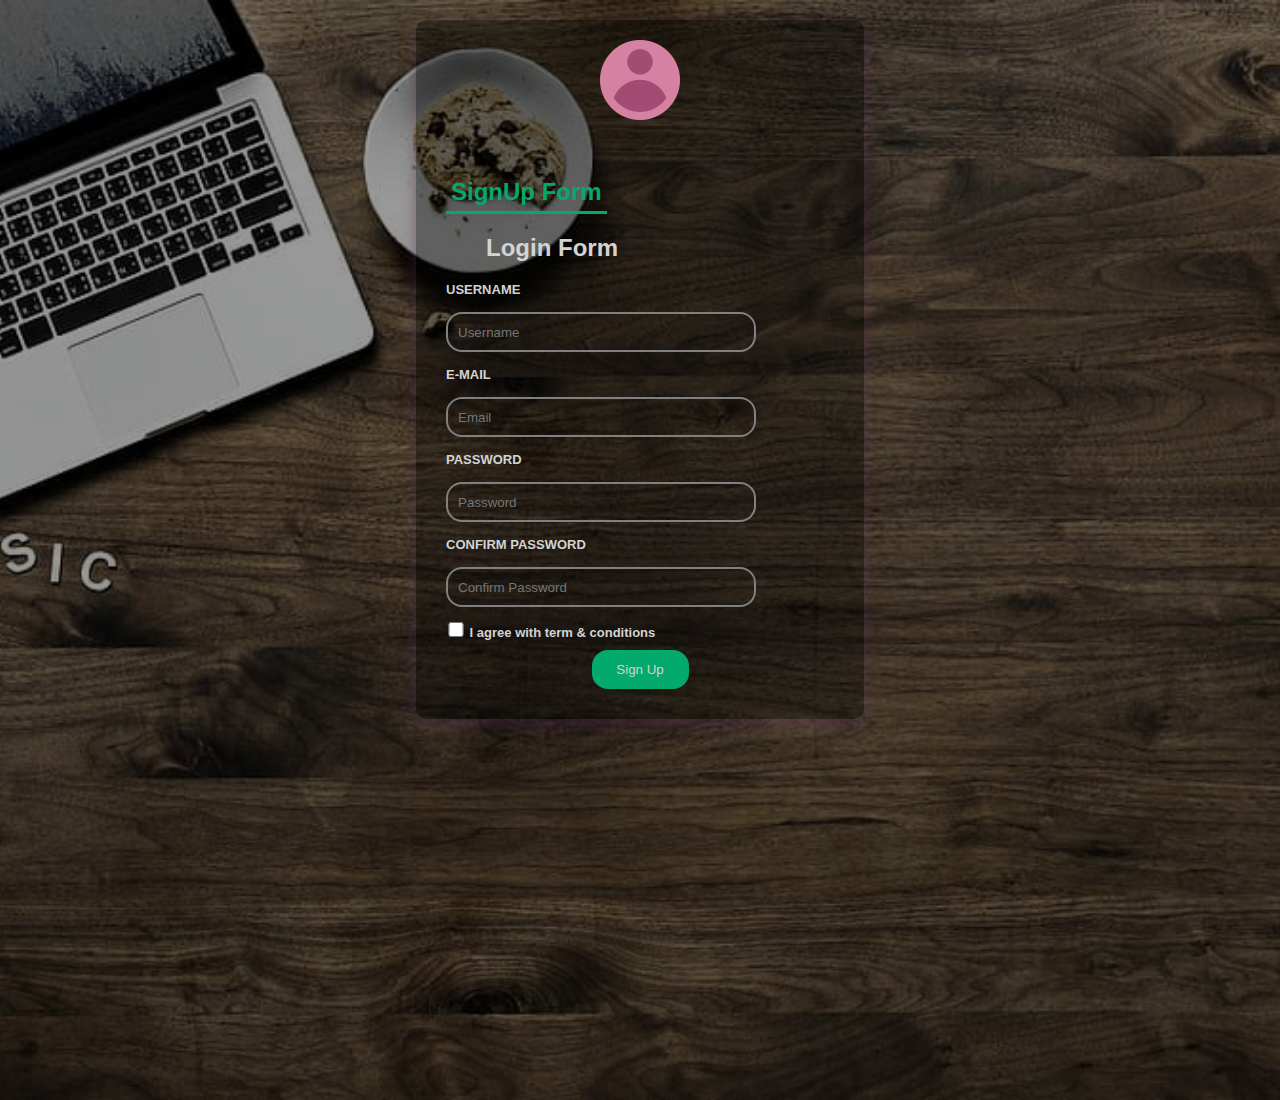
<file: index.html>
<!DOCTYPE html>
<html lang="en">
<head>
    <meta charset="UTF-8">
    <meta http-equiv="X-UA-Compatible" content="IE=edge">
    <meta name="viewport" content="width=device-width, initial-scale=1.0">
    <link rel="stylesheet" href="style.css">
    <title>SignUp Page</title>
</head>
<body>
    <div class="container">
<div class="box">
  <fieldset class="fieldBox">
      <legend><img src="./images/profile.png" width="80"></legend>
      <button class="SignUp"><a href="index.html">SignUp Form</a></button>
      
      <button class="login"><a href="loginPage.html">Login Form</a></button>
      <form action="">
          <label for="Username">USERNAME</label>
          <input type="text"  minlength="7" maxlength="15" required placeholder="Username" name="name" id="Username">
          <label for="email">E-MAIL</label>
          <input type="email" placeholder="Email" required name="email" id="email">
          <label for="password">PASSWORD</label>
          <input type="password" maxlength="8" placeholder="Password" required name="password" id="password">
          <label for="conf-password">CONFIRM PASSWORD</label>
          <input type="password" maxlength="8" placeholder="Confirm Password" required name="conf-password" id="conf-password">
          
          
          <label for="i-agree"> 
            <input type="checkbox" required class="chk-box" name="i-agree" id="i-agree">
         I agree with term & conditions
    </label>
         <button class="btn">Sign Up</button>
    

      </form>
  </fieldset>
</div>
    </div>
</body>
</html>
</file>
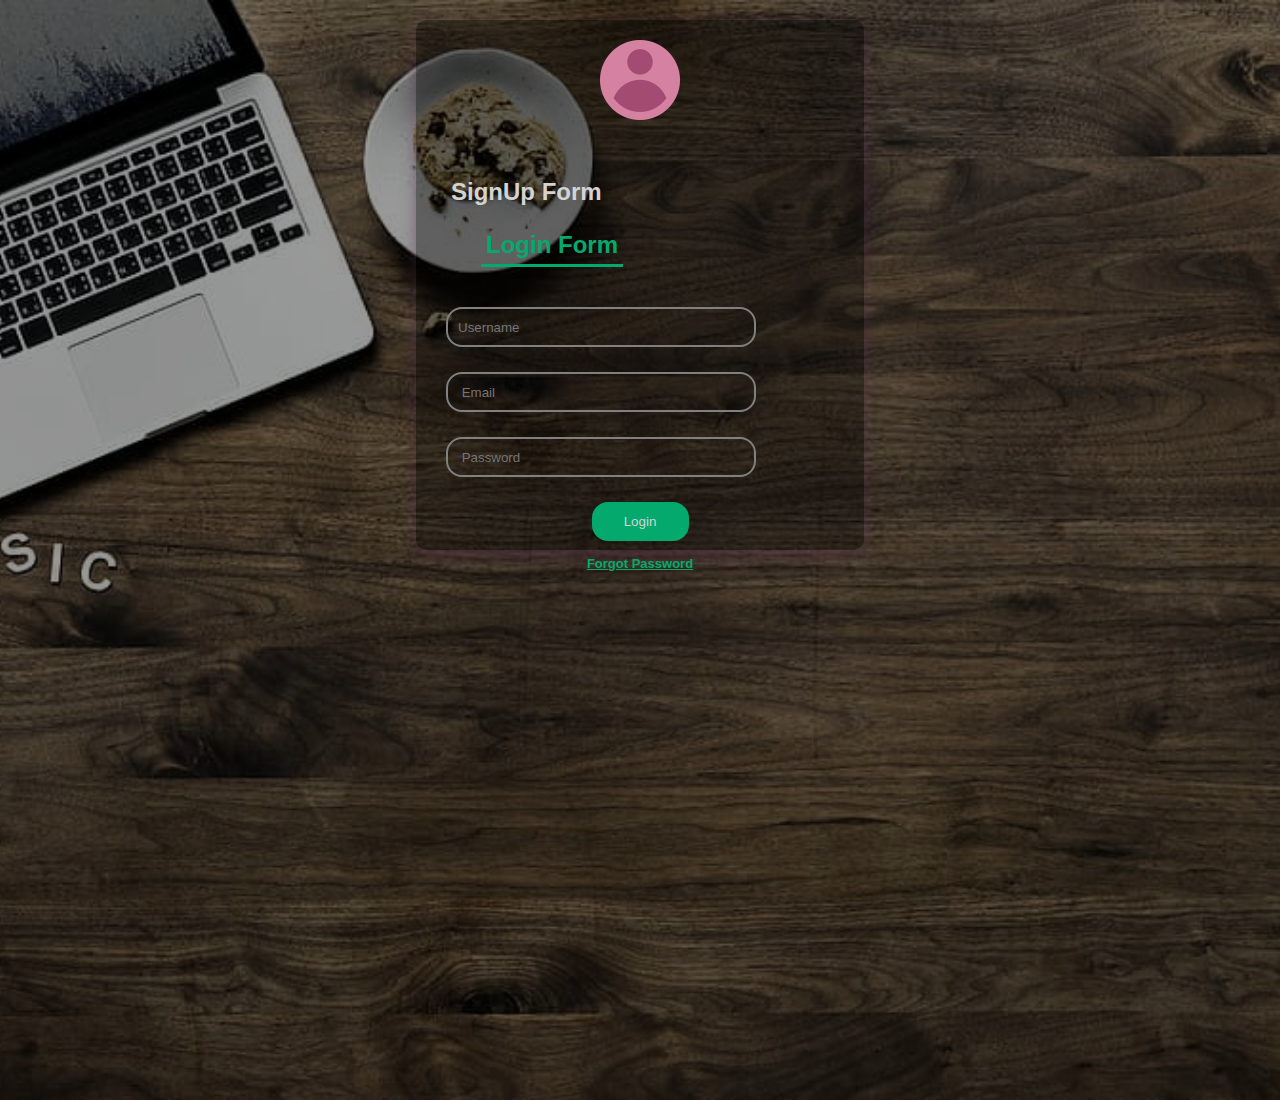
<file: loginPage.html>
<!DOCTYPE html>
<html lang="en">
<head>
    <meta charset="UTF-8">
    <meta http-equiv="X-UA-Compatible" content="IE=edge">
    <meta name="viewport" content="width=device-width, initial-scale=1.0">
    <link rel="stylesheet" href="style.css">
    <link rel="stylesheet" href="https://cdnjs.cloudflare.com/ajax/libs/font-awesome/4.7.0/css/font-awesome.min.css">
    <title>Login page</title>
</head>
<body>
    <div class="container">
        <div class="box">
          <fieldset class="fieldSet">
              <legend><img src="./images/profile.png" width="80"></legend>
              <button class="SignUp"><a href="index.html">SignUp Form</a></button>
              
              <button class="login"><a href="loginPage.html">Login Form</a></button>
              <form action="" class="formBox">
                  <input type="text" name="name" placeholder="Username" minlength="7" maxlength="15" required id="Username">
                  <input type="email" required placeholder=" Email" name="email" id="email">

                  <input type="password" maxlength="8" required
                   placeholder=" Password" maxlength="8" name="password" id="password">

                  
                  
                  
                 <button class="btn">Login</button>
            
        
              </form>
           <a href="#" class="For-pass">Forgot Password</a>
          </fieldset>
        </div>
            </div>
</body>
</html>
</file>
<file: style.css>
*{
    margin: 0;
    padding: 0;
    box-sizing: border-box;

}
body
{
    width: 100%;
    height: 120vh;
    /* background-image:linear-gradient(rgba(0,0,0,0.4),rgba(0,0,0,0.4)), url("./images/img.webp"); */
    background-image:linear-gradient(rgba(0,0,0,0.4),rgba(0,0,0,0.4)), url("./images/wood-desktop-wooden-aerial.jpg");
    /* background-image:linear-gradient(rgba(0,0,0,0.4),rgba(0,0,0,0.4)), url("./images/1.webp"); */


    background-repeat: no-repeat;
    background-position:  center center;
    background-size: cover;
    /* background-image: linear-gradient(to left , grey ,white); */

}
.box
{
   max-width: 35%;
    margin:20px auto;
    font-size: small;
    background-image: linear-gradient(to left, );
    border-radius: 10px ;
    box-shadow: rgb(84, 45, 79,0.5) 0px 5px 15px;
    background: rgba(0, 0, 0, 0.37);
    color: lightgray;
    
    font-weight: bold;
    font-family: sans-serif;
}
fieldset legend
{
    margin: 0 auto;
    padding: 20px;

}
fieldset{
    border: none;
    padding: 30px;
    
}

/* 
    transition: 0.5s linear;
}
fieldset h1:hover{ */
.login{
    border:none;
    background: none;
    /* margin: 0 15px 15px 15px; */
    display: inline-block;
    padding: 5px;
    width: max-content;
margin: 0 10px 15px 35px;
    
}

.login a
{
    text-decoration: none;
    color: lightgray;
    font-weight: bold;

    font-size: x-large;


}
.SignUp
{
    border:none;
    background: none; 
    /* margin: 0 30px 15px 30px; */
    /* margin: 0 15px 25px 15px; */
    width: max-content;
    margin: 0 40px 15px auto;
    padding: 5px;
    display: inline-block;
}
.fieldBox .SignUp{
    border-bottom: 3px solid #04aa6d; 

}
.SignUp a{
    text-decoration: none;
    color: lightgray;
    font-weight: bold;
    font-size: x-large;
}
label:hover{
    color: #04aa6d;
}
.login:hover
{
    border-bottom: 3px solid #04aa6d; 
   

}

.fieldSet .login{
    border-bottom: 3px solid #04aa6d;
}




form input{
    display: block;
    margin: 15px 0;
    height: 40px;
    padding: 10px;
    width: 80%;
    transition: 0.6s ease;
    border-radius: 16px ;
    border: 2px solid gray;
    color: lightgray;
    background-color: transparent;
    outline:none
}
form input:hover{
    /* color: lightgray; */
    color: #04aa6d;
    width: 100%;
    border: 2px solid  #04aa6d;
    background-color: rgba(0, 0, 0, 0.5);
}
form input#i-agree
{
    display: inline-block;
    padding: 0;
    height: 15px;
    margin: 0;
    background-color: orange;
    width: 20px;
    transition: 0.6s ease;
}
/* input[type=text]:hover{
    color: #04aa6d;
} */
input .chk-box:hover{
    border: 2px solid #04aa6d;
/* height: 20px; */
}
.btn{
    display: block;
    background-color: #04aa6d;
    border:none;
    border-radius: 16px;
    padding: 12px;
    width: 25%;
    color: lightgray;
    margin: 10px  auto 0 auto;
    transition: 0.6s ease;
    cursor: pointer;

}

.btn:hover{
    width: 50%;
    height: 10%;
}
.fieldSet input{
    margin: 25px 0;

}
.fieldSet{
    height: 530px;
/* padding: ; */
        /* margin: 50px auto; */
   
}

.fieldSet .SignUp:hover{
border-bottom: 3px solid #04aa6d;
}
.For-pass {
    display: block;
    color: #04aa6d;
    width: max-content;
    margin: 15px auto;
    /* background-color: orange; */
    
}
.fieldSet .login a {
    color: #04aa6d;
}
.fieldBox .SignUp a{
    color: #04aa6d;
}
</file>
